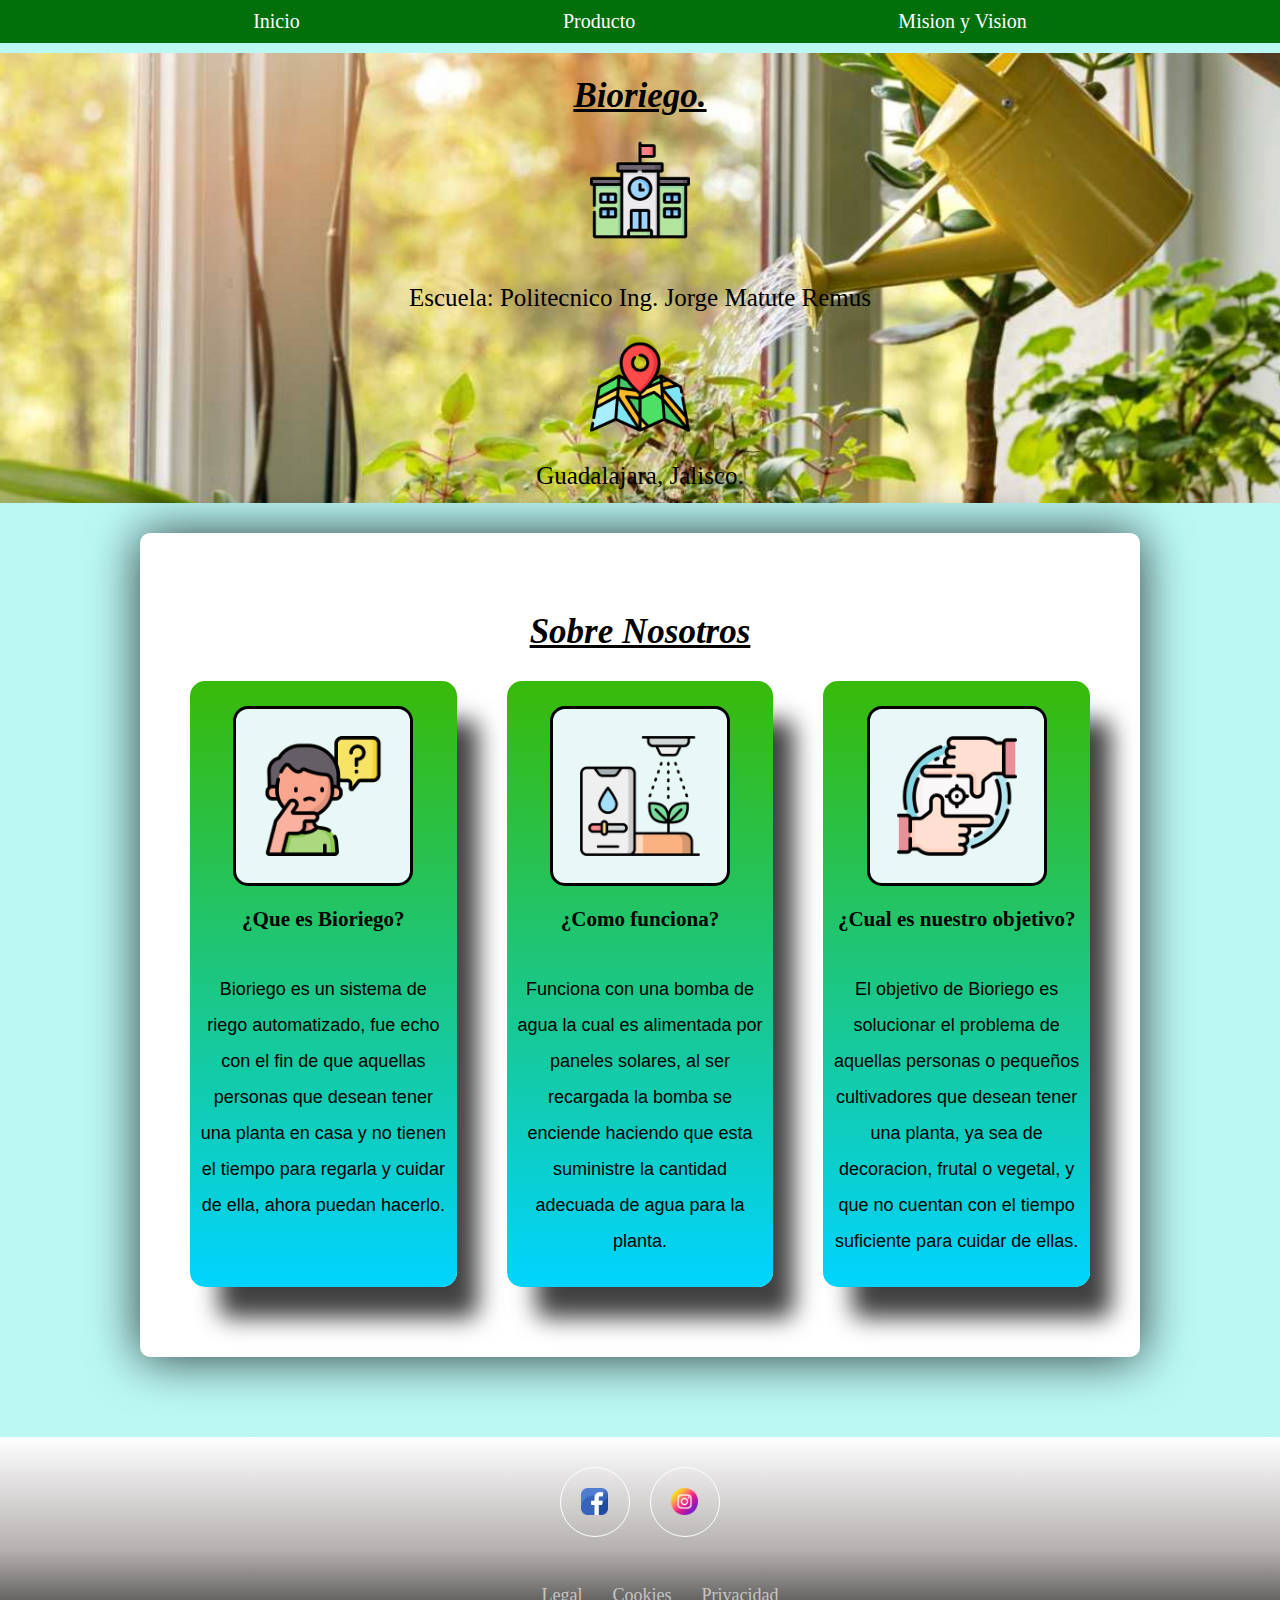
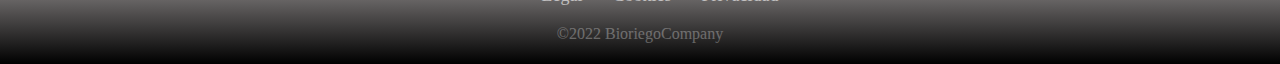
<file: Index.html>
<!DOCTYPE html>
<html lang="es">
<head>
    <meta charset="UTF-8">
    <title>BioRiego.</title>
    <link rel="stylesheet" href="/css/normalize.css">
    <link href="css/index.css" rel="stylesheet">
</head>
<body> 

<div class="nav-bg">
  <nav class="navegacion-principal">
   <a href="Index.html">Inicio</a> 
   <a href="productos.html">Producto</a> 
   <a href="MyV.html">Mision y Vision</a>
  </nav>
</div>

    <section class="hero">
      <div class="contenido-hero">
        <h1 class="TT titulo"><i> Bioriego. </i></h1>
        <img class="img-hero" src="/img/colegio.png" alt="colegio">
        <br>
    <p class="letras">       
     Escuela: Politecnico Ing. Jorge Matute Remus
    </p>    

    <img class="img-hero" src="/img/mapa.png" alt="mapa">
    <p class="letras">         
      Guadalajara, Jalisco. 
    </p>
      </div>
    </section>
    

<main class="contenedor sombra">
 
 <h2 class="TT"><i> Sobre Nosotros </i></h2>

 <div class="servicios">
 
  <section class="servicio">
      <div class="iconos">
        <img src="/img/pregunta.png" alt="riego">
      </div>
        <h3> ¿Que es Bioriego? </h3>
          <p>
            Bioriego es un sistema de riego automatizado,
            fue echo con el fin de que aquellas personas que desean tener una planta en casa
            y no tienen el tiempo para regarla y cuidar de ella, ahora puedan hacerlo.
          </p>
  </section>

  <section class="servicio">
      <div class="iconos">
        <img src="/img/sistema-de-riego.png" alt="sistema de riego">
      </div>
        <h3> ¿Como funciona? </h3>
          <p>
            Funciona con una bomba de agua la cual es alimentada por paneles solares,
            al ser recargada la bomba se enciende haciendo que esta suministre la cantidad adecuada de agua para la planta.
          </p>
  </section>   
      
  <section class="servicio">
      <div class="iconos">
        <img src="/img/atencion.png" alt="mas-informacion">
      </div>  
        <h3> ¿Cual es nuestro objetivo? </h3>
        <p>
          El objetivo de Bioriego es solucionar el problema de aquellas personas o pequeños cultivadores
          que desean tener una planta, ya sea de decoracion, frutal o vegetal, y que no cuentan con el tiempo suficiente
          para cuidar de ellas.
        </p>
  </section>

    </div>

 <!-- <section class="contacto">
      <h2>Contacto.</h2>
  
      <form method="post" class="formulario" action="contacto.php">
        <fieldset>
          <legend>Contactanos Llenando Los Campos Siguientes</legend>
      
    <div class="contenedor-campos">
  
        <div class="campo">
          <label>Nombre</label>
          <input class="input-text" type="text" name="nombre" placeholder="Nombre" required>
        </div>
  
        <div class="campo">
          <label>Telefono</label>
          <input class="input-text" type="tel" name="telefono" placeholder="Telefono" required>
        </div>
  
        <div class="campo">
          <label>Correo Personal</label>
          <input class="input-text" type="email" name="correo" placeholder="Correo" required>
        </div>
  
        <div class="campo">
          <label>Mensaje</label>
          <textarea class="input-text" name="mensaje" placeholder="Escribe Tu Mensaje" required></textarea>
        </div>
  
        <div class="enviar">
          <input class="boton" type="submit" value="Enviar" name="enviar">
        </div>
   
    </div>
   
       </fieldset>
      </form>
  
  </section> -->


</main>  

<footer class="footer">
  <div class="social-icons-container">
      <a href="https://www.facebook.com/profile.php?id=100087481971471" class="social-icon"></a>
      <a href="https://www.instagram.com/bioriegoapp/" class="social-icon"></a>
  </div>

  <ul class="footer-menu-container">
      <li class="menu-item">Legal</li>
      <li class="menu-item">Cookies</li>
      <li class="menu-item">Privacidad</li>
  </ul>

  <span class="copyright">&copy;2022 BioriegoCompany</span>
</footer>

 <script
            src="https://code.jquery.com/jquery-3.6.0.min.js"
            integrity="sha256-/xUj+3OJU5yExlq6GSYGSHk7tPXikynS7ogEvDej/m4="
            crossorigin="anonymous"
            >
</script>
 <script>

$(window).scroll(function() {
  var scrollTop = $(this).scrollTop();

  $('.hero').css({
    opacity: function() {
      var elementHeight = $(this).height();
      return  (elementHeight - scrollTop) / elementHeight;
    }
  });
});
 </script>

</body>
</html>
</file>
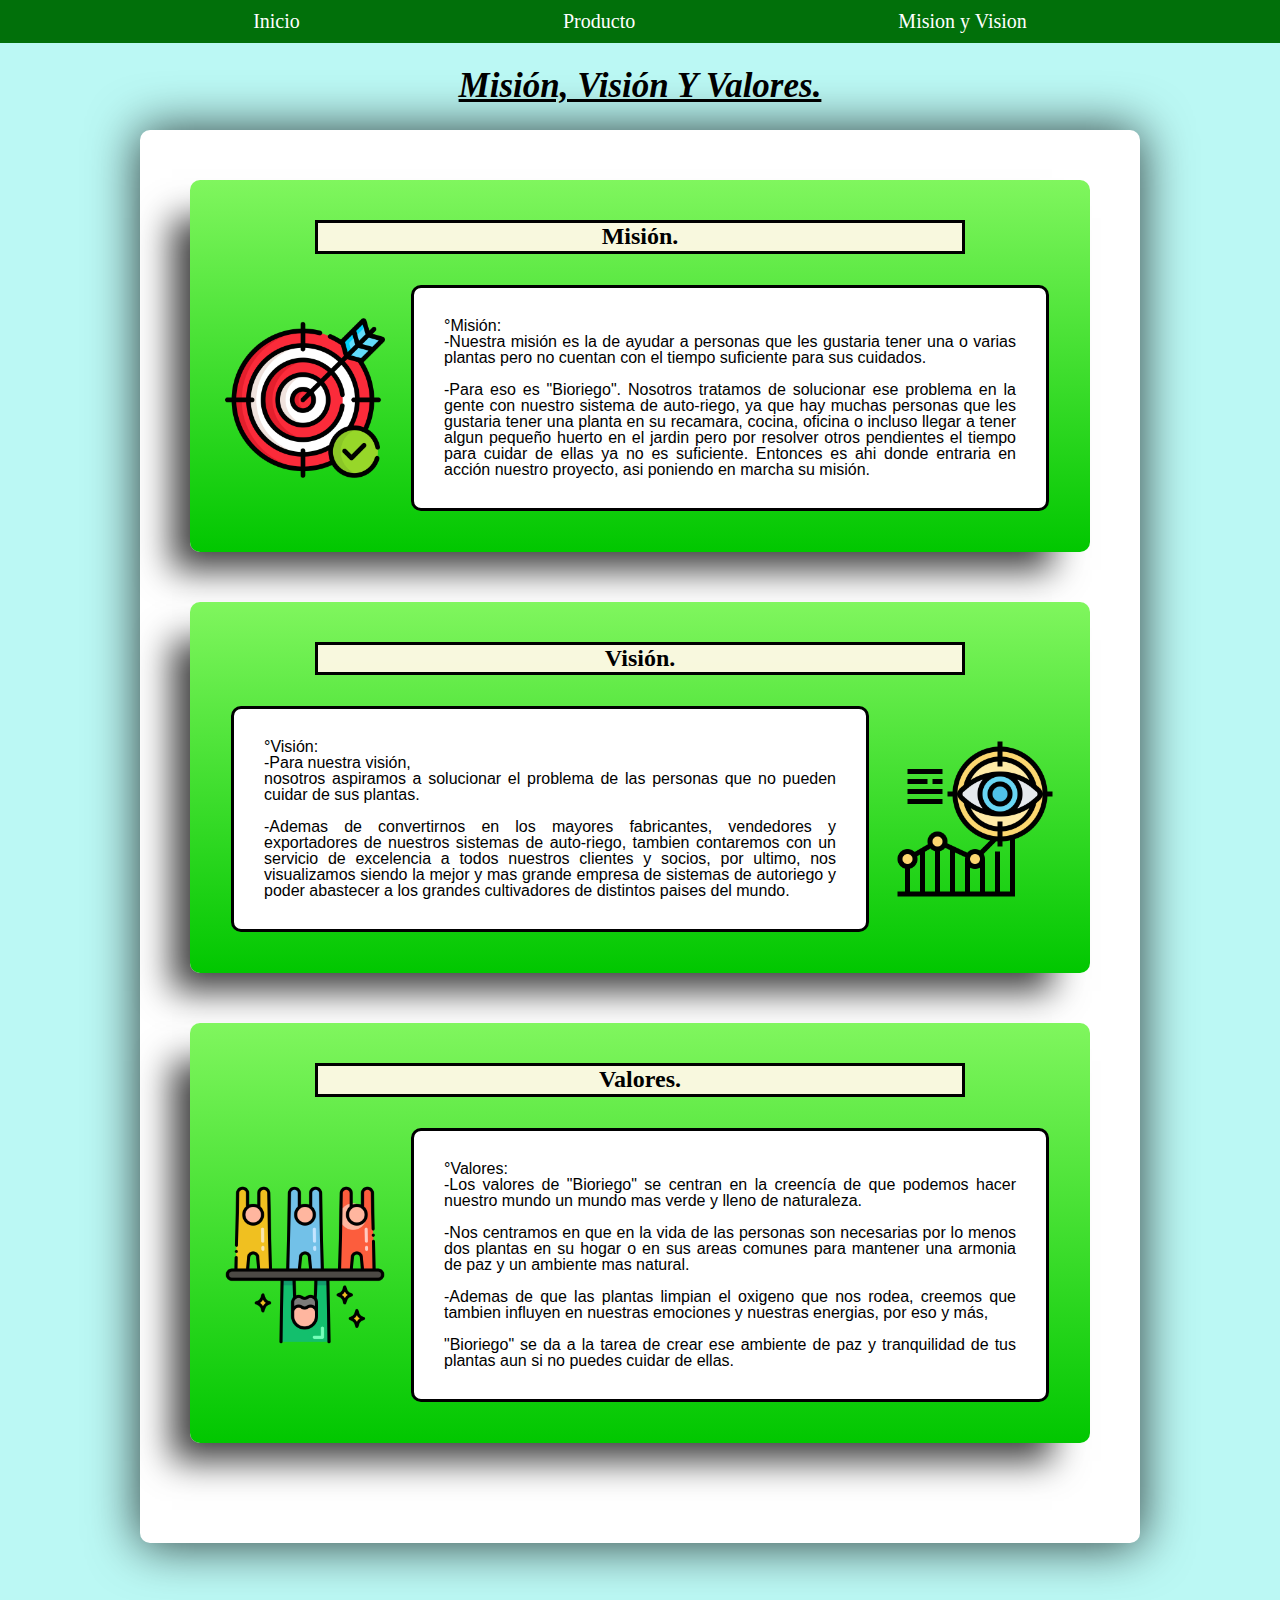
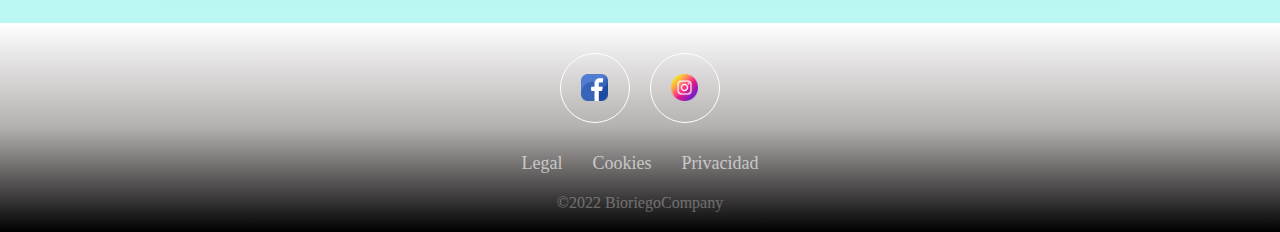
<file: MyV.html>
<!DOCTYPE html>
<html lang="es">
<head>
    <meta charset="UTF-8">
    <title>Mision Y Vision</title>
    <link rel="stylesheet" href="css/normalize.css">
    <link rel="stylesheet" href="css/index.css">
    <link rel="stylesheet" href="css/MyV.css">
</head>
<body>

    <div class="nav-bg">
        <nav class="navegacion-principal">
         <a href="Index.html">Inicio</a> 
         <a href="productos.html">Producto</a> 
         <a href="MyV.html">Mision y Vision</a>
        </nav>
      </div>

      <h1 class="TT"><i>Misión, Visión Y Valores.</i></h1>


<main class="contenedor sombra">


  <section class="secciones">
   <h2>Misión.</h2>
      <div class="mision">        
        <img class="icono" src="/img/objetivo.png" alt="mision">
          <p class="parrafos">
              °Misión:<br>
              -Nuestra misión es la de ayudar a personas que les gustaria tener una o varias plantas
              pero no cuentan con el tiempo suficiente para sus cuidados.
              <br>
              <br> 
              -Para eso es "Bioriego". Nosotros tratamos de solucionar ese problema en la gente con nuestro sistema de auto-riego,
              ya que hay muchas personas que les gustaria tener una planta en su recamara, cocina, oficina o incluso llegar a tener algun pequeño huerto en el jardin
              pero por resolver otros pendientes el tiempo para cuidar de ellas ya no es suficiente.
              Entonces es ahi donde entraria en acción nuestro proyecto, asi poniendo en marcha su misión.
          </p>
      </div>
  </section>

  <section class="secciones">
   <h2>Visión.</h2>
      <div class="vision">
          <img class="icono" src="/img/vision.png" alt="vision">
          <p class="parrafos">
              °Visión:<br>
              -Para nuestra visión,<br>
              nosotros aspiramos a solucionar el problema de las personas que no pueden cuidar de sus plantas.<br><br> 
              -Ademas de convertirnos en los mayores fabricantes, vendedores y exportadores de nuestros sistemas de auto-riego,
              tambien contaremos con un servicio de excelencia a todos nuestros clientes y socios,
              por ultimo, nos visualizamos siendo la mejor y mas grande empresa de sistemas de autoriego y poder abastecer a los grandes cultivadores de distintos paises del mundo.
          </p>
      </div>
  </section>

  <section class="secciones">
    <h2>Valores.</h2>  
      <div class="valores"> 
        <img class="icono" src="/img/altruismo.png" alt="valores">
          <p class="parrafos">
              °Valores:<br>
              -Los valores de "Bioriego" se centran en la creencía de que podemos hacer nuestro mundo un mundo mas verde y lleno de naturaleza.<br><br>
              -Nos centramos en que en la vida de las personas son necesarias por lo menos dos plantas en su hogar o en sus areas comunes para mantener una armonia de paz y un ambiente mas natural.<br><br>
              -Ademas de que las plantas limpian el oxigeno que nos rodea, creemos que tambien influyen en nuestras emociones y nuestras energias, por eso y más,<br><br>
              "Bioriego" se da a la tarea de crear ese ambiente de paz y tranquilidad de tus plantas aun si no puedes cuidar de ellas.
          </p>
      </div>
  </section>
  </main>
 
  <footer class="footer">
    <div class="social-icons-container">
        <a href="https://www.facebook.com/profile.php?id=100087481971471" class="social-icon"></a>
        <a href="https://www.instagram.com/bioriegoapp/" class="social-icon"></a>
    </div>

    <ul class="footer-menu-container">
        <li class="menu-item">Legal</li>
        <li class="menu-item">Cookies</li>
        <li class="menu-item">Privacidad</li>
    </ul>

    <span class="copyright">&copy;2022 BioriegoCompany</span>
  </footer>

</body>
</html>
</file>
<file: css/index.css>
:root {
    --blanco: #ffffff;
    --negro: #000000;
    --DodgerBlue: #0d8fff;
    --CyanProcess: #0cbce8;
    --TurquoiseBlue: #00FFEF;
    --SpringGreen: #01700a;
    --Gris: #e6e0e0;
}
/* General */
html{
    box-sizing: border-box;
    scroll-snap-type: y mandatory;
}
*, *:before, *:after {
    box-sizing: inherit;
}

body {
    background-color: #bbf8f4;
    padding: 0;
    margin: 0;
    position: relative;
    height: 100vh;
    width: 100%;
}

h1, h2, h3{
    text-align: center;
}

.sombra {
    box-shadow: 0px 1px 50px 1px rgba(0,0,0,0.75);
    background-color: var(--blanco);
    padding: 50px;
    border-radius: 10px;
}

.TT {
    font-size: 35px;
    text-decoration: underline;
}



/* Boton */
.boton {
    background-color: var(--SpringGreen);
    color: var(--negro);
    padding: 10px 30px;
    margin-top: 50px;
    text-decoration: none;
    font-size: 20px;
    font-weight: bold;
    border-radius: 20px;
    width: 90%;
    text-align: center;
}
@media (min-width: 768px) { 
    .boton {
        width: auto;
    }
}

.boton:hover {
    cursor: pointer;
}

/* navegacion */
.contenedor{
    max-width: 1000px;
    margin: 0 auto;
}

.nav-bg{
    background-color: var(--SpringGreen);
    position: sticky;
    top: 0px;
    width: 100%;
    z-index: 999;
}

.navegacion-principal{
    display: flex;
    flex-direction: column;
}
@media (min-width: 768px) { 
    .navegacion-principal{
        flex-direction: row;
        justify-content: space-evenly;
    }
}

.navegacion-principal a{
    display: block;
    text-align: center;
    color: var(--blanco);
    text-decoration: none;
    font-size: 20px;
    font-weight: 600px;
    padding: 10px;
}

.navegacion-principal a:hover {
    background-color: var(--Gris);
    color: var(--negro);
    padding: 10px;
}

/* Hero */
.hero {
    background-image: url(../img/hero.jpg);
    background-repeat: no-repeat;
    background-size: cover;
    height: 450px;
    position: relastive;
    margin-bottom: 30px;
    top: 43px;
    margin-top: 10px;
}
.contenido-hero {
    width: 100%;
    height: 100%;
    display: flex;
    flex-direction: column;
    align-items: center;
}

.contenido-hero p {
     color: var(--negro);
}

.img-hero {
    height: 100px;
    width: 100px;
}

/* Servicios */
@media (min-width: 768px) { 
    .servicios {
        display: grid;
        grid-template-columns: repeat(3, 1fr);
        column-gap: 50px;
    }
}

.servicio{
   display: flex;
   flex-direction: column;
   align-items: center;
   background-image: linear-gradient(to bottom, #38ba08 0%, #00d4ff 100%);
   border-radius: 15px;
   box-shadow: 25px 35px 23px -4px rgba(0,0,0,0.75);
   margin-bottom: 20px;
   padding: 10px;
   font-size: large;
}

.servicio h3{
    color: var(--negro);
}

.servicio p{
    line-height: 2;
    text-align: center;
    font-size: 18px;
    font-family: 'Inter', sans-serif;
    font-family: 'Nunito', sans-serif;
}

.servicio .iconos{
    height: 180px;
    width: 180px;
    background-color: #e8f8f7;
    border-radius: 15px;
    display: flex;
    justify-content: center;
    align-items: center;
    margin-top: 15px;
    border: solid;
}

.servicio .iconos img {
    height: 120px;
    width: 120px;
}

/* Contacto 

.form {
    padding: 40px;
}

.formulario {
    background-color: #adadad;
    width: min( 600px, 100% ); /* utiliza el valor mas pequeño 
    margin: 0 auto;
    padding: 20px;
    border-radius: 10px;
    border: solid;
}

.formulario fieldset {
   border: none;
}

.formulario legend {
    text-align: center;
    font-size: 18px;
    text-transform: uppercase;
    font-weight: 700;
    margin-bottom: 20px;
}
*/
/* Campos 

@media (min-width: 768px) { 
    .contenedor-campos {
        display: grid;
        grid-template-columns: repeat(2, 1fr);
        grid-template-rows: auto auto 200px;
        column-gap: 10px;
    }    
}

.campo:nth-child(3),
.campo:nth-child(4) {
    grid-column: 1 / 3;
}

.campo {
   margin-bottom: 10px;
}

.campo textarea {
    height: 200px;
}

.campo label {
    font-weight: bold;
    margin-bottom: 5px;
    display: block;
}

.input-text {
    width: 100%;
    border: none;
    padding: 15px;
    border-radius: 5px;
}

.enviar .boton {
    width: 100%;
}
*/
/* footer */
footer {
    width: 100%;
    bottom: 0;
    left: 0;
    padding: 20px 8%;
    margin: 80px 0;
    background-image: linear-gradient(to bottom, #ffffff 0%, #b5b0b0 50%, #000000 100%);
    display: flex;
    justify-content: center;
    align-items: center;
    flex-direction: column;
}

.social-icons-container, .footer-menu-container {
    display: flex;
    justify-content: center;
    align-items: center;
    flex-wrap: wrap;
    margin-bottom: 10px;
}

.social-icon {
    height: 70px;
    width: 70px;
    border-radius: 50px;
    border: 1px solid white;
    background-image: url(../img/facebook.png);
    background-position: center;
    background-size: 40%;
    background-repeat: no-repeat;
    margin: 10px;
}

.social-icon:hover {
    background-color: #01c700;
    filter: invert(1);
}

.social-icon:nth-of-type(2) {
    background-image: url(../img/instagram.png);
}
.social-icon:nth-of-type(3) {
    background-image: url(../img/gorjeo.png);
}
.social-icon:nth-of-type(4) {
    background-image: url(../img/whatsapp.png);
}

.footer-menu-container {
    list-style-type: none;
    color: white;
    font-size: 18px;
}

.menu-item {
    margin: 10px 15px;
    cursor: default;
    opacity: 0.6;
}

.menu-item:hover {
    opacity: 1;
}

.copyright {
    color: white;
    opacity: 0.3;
    text-align: center;

}

/* */
.hide {
    display: none;
  }
  
  .myDIV:hover + .hide {
    display: block;
    color: red;
  }

  .swiper-slide-intro {
    height: 100%;
    display: table;
  }

  .letras {
    font-size: 25px;
    text-align: center;
  }
</file>
<file: css/MyV.css>
/* globales */
* {
    margin: 0;
    padding: 0;
    box-sizing: border-box;
    transition: 0.5s;
}

body {
    position: relative;
    height: 100vh;
    width: 100%;
}

.icono{
    width: 180px;
    height: 180px;
    padding: 10px;
}

.secciones {
    background-image: linear-gradient(to bottom, #80f65e 0%, #01c700 100%);
    margin-bottom: 50px;
    padding: 25px;
    border-radius: 10px;
    box-shadow: -28px 28px 33px -10px rgba(0,0,0,0.75);
}

h2 {
    background-color: rgba(255, 248, 229, 0.951);
    margin: 15px 100px;
    border: solid;
}

.parrafos {
    margin: 16px 16px;
    text-align: justify;
    background-color: white;
    padding: 30px;
    border-radius: 10px;
    border: solid;
    line-height: 1;
    font-family: 'Inter', sans-serif;
font-family: 'Nunito', sans-serif;
}

/* mision */
.mision {
    display: flex;
    flex-direction: row;
    align-items: center;
}


/* vision */ 
.vision {
    display: flex;
    flex-direction: row-reverse;
    align-items: center;
}


/* valores */
.valores {
    display: flex;
    flex-direction: row;
    align-items: center;
}

/* footer */

footer {
    width: 100%;
    bottom: 0;
    left: 0;
    padding: 20px 8%;
    margin: 80px 0;
    display: flex;
    justify-content: center;
    align-items: center;
    flex-direction: column;
}

.social-icons-container, .footer-menu-container {
    display: flex;
    justify-content: center;
    align-items: center;
    flex-wrap: wrap;
    margin-bottom: 10px;
}

.social-icon {
    height: 70px;
    width: 70px;
    border-radius: 50px;
    border: 1px solid white;
    background-image: url(../img/facebook.png);
    background-position: center;
    background-size: 40%;
    background-repeat: no-repeat;
    margin: 10px;
}

.social-icon:hover {
    background-color: #01c700;
    filter: invert(1);
}

.social-icon:nth-of-type(2) {
    background-image: url(../img/instagram.png);
}
.social-icon:nth-of-type(3) {
    background-image: url(../img/gorjeo.png);
}
.social-icon:nth-of-type(4) {
    background-image: url(../img/whatsapp.png);
}

.footer-menu-container {
    list-style-type: none;
    color: white;
    font-size: 18px;
}

.menu-item {
    margin: 10px 15px;
    cursor: default;
    opacity: 0.6;
}

.menu-item:hover {
    opacity: 1;
}

.copyright {
    color: white;
    opacity: 0.3;
    text-align: center;

}
</file>
